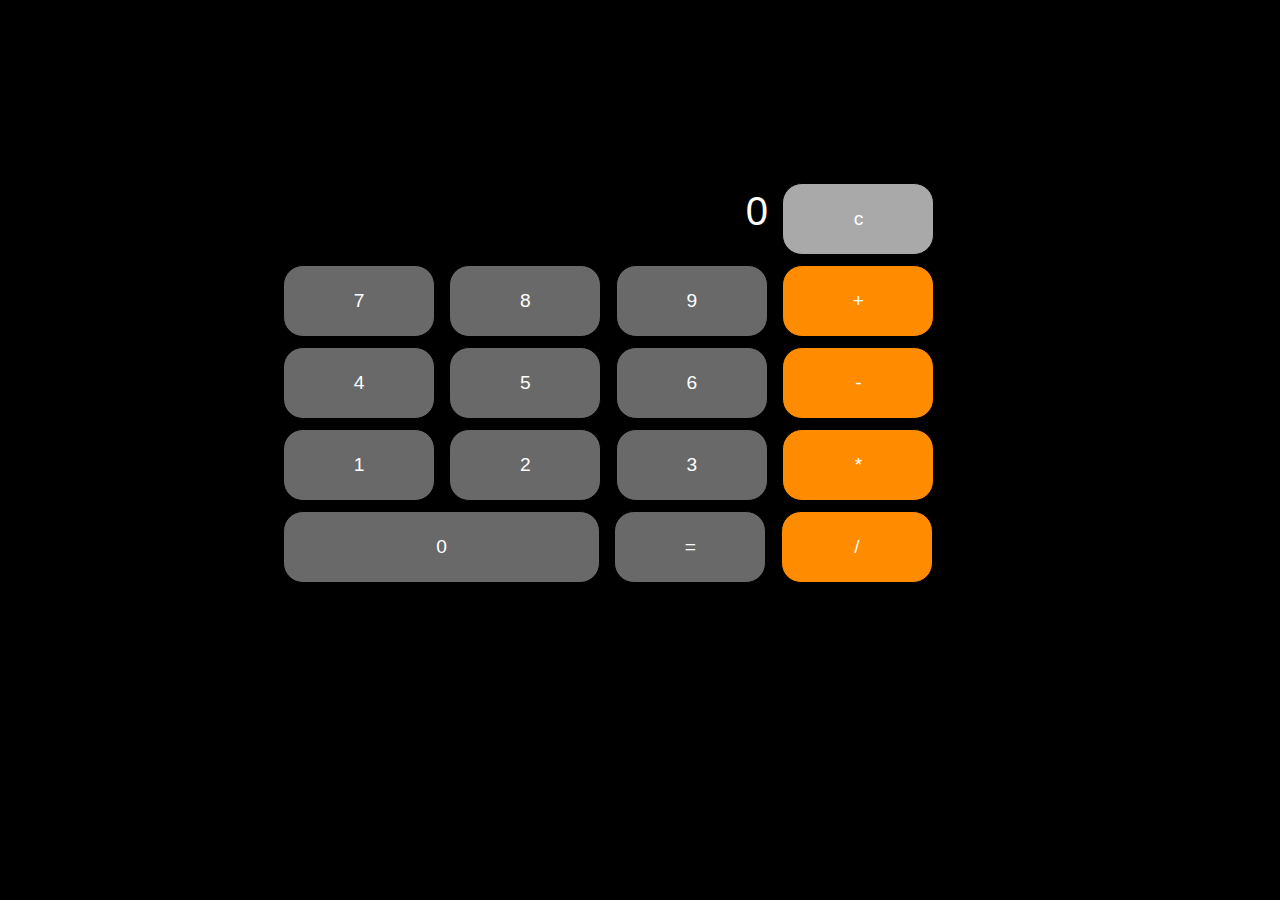
<file: calculator/index.html>
<!DOCTYPE html>
<html>
  <head>
    <title>Parcel Sandbox</title>
    <meta charset="UTF-8" />
    <link rel="stylesheet" href="src/styles.css">
  </head>

  <body>
    <div class="calculator">
      <div class="resultbox">0</div>
      <div class="btn btn-reset" value="c">c</div>
      <div class="btn btn-number" value="7">7</div>
      <div class="btn btn-number" value="8">8</div>
      <div class="btn btn-number" value="9">9</div>
      <div class="btn btn-operator" value="+">+</div>
      <div class="btn btn-number" value="4">4</div>
      <div class="btn btn-number" value="5">5</div>
      <div class="btn btn-number" value="6">6</div>
      <div class="btn btn-operator" value="-">-</div>
      <div class="btn btn-number" value="1">1</div>
      <div class="btn btn-number" value="2">2</div>
      <div class="btn btn-number" value="3">3</div>
      <div class="btn btn-operator" value="*">*</div>
      <div class="btn btn-number btn-0" value="0">0</div>
      <div class="btn btn-equals" value="=">=</div>
      <div class="btn btn-operator" value="/">/</div>
    </div>
    <script src="src/index.js"></script>
  </body>
</html>
</file>
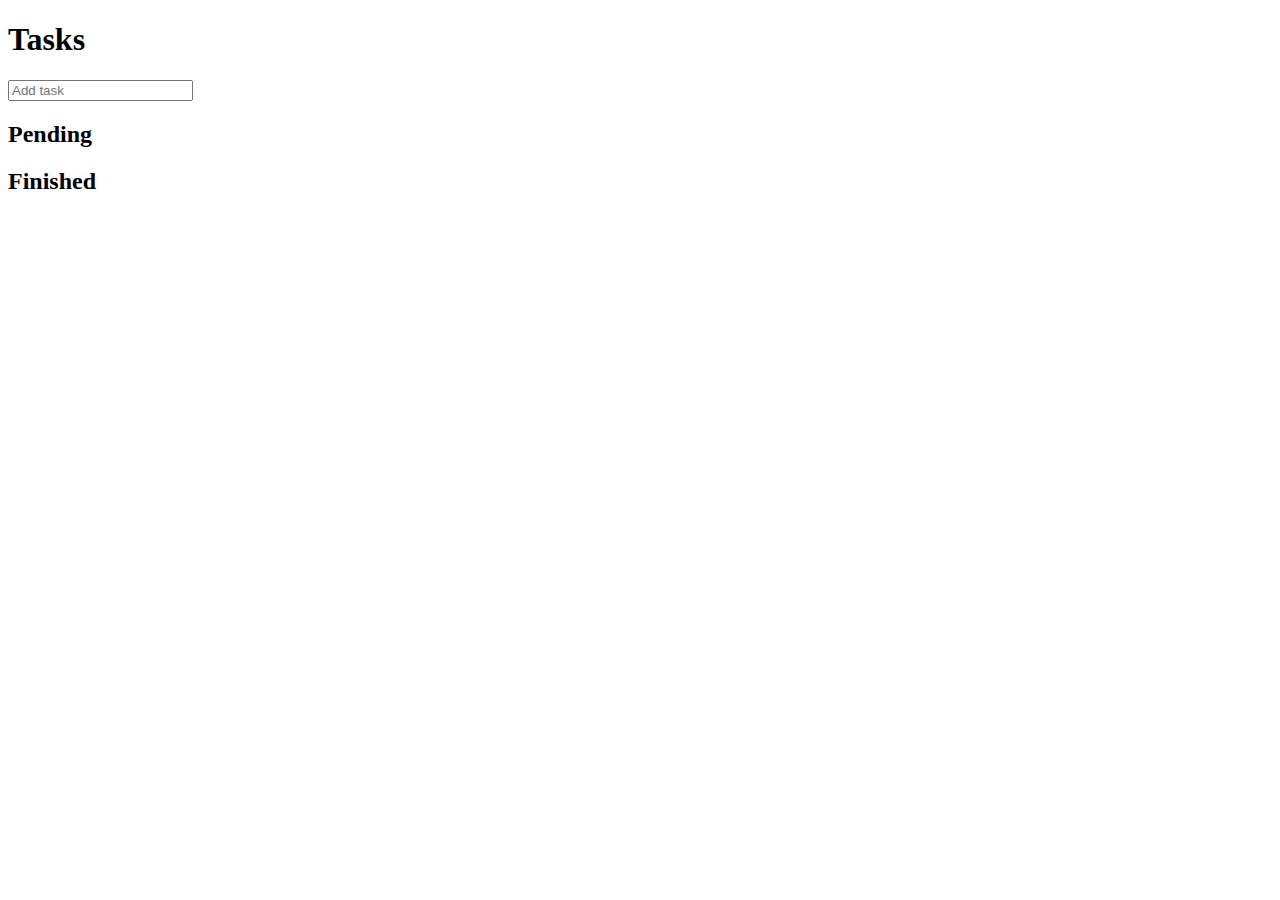
<file: to-do-list/index.html>
<!DOCTYPE html>
<html>
  <head>
    <title>Parcel Sandbox</title>
    <meta charset="UTF-8" />
  </head>

  <body>
    <h1>Tasks</h1>
    <form class="add-form" action="">
      <input class="add-inputbox" type="text" placeholder="Add task" />
    </form>
    <h2>Pending</h2>
    <ul class="pending"></ul>
    <h2>Finished</h2>
    <ul class="finished"></ul>
    <script src="src/index.js"></script>
  </body>
</html>
</file>
<file: calculator/src/styles.css>
body {
  width: 100%;
  font-family: sans-serif;
  background-color: black;
}

.calculator {
  width: 740px;
  height: 500px;
  margin: 10% auto;
  padding: 50px;
}

.resultbox {
  display: inline-block;
  width: 490px;
  padding-right: 5px;
  color: white;
  font-size: 250%;
  text-align: right;
}

.btn {
  display: inline-block;
  width: 150px;
  height: 70px;
  margin: 5px;
  border: 1px solid black;
  border-radius: 20px;
  text-align: center;
  line-height: 70px;
  font-size: 120%;
  color: white;
}

.btn:hover {
  cursor: pointer;
}

.btn-number {
  background-color: dimgray;
}

.btn-0 {
  width: 315px;
}

.btn-equals {
  background-color: dimgray;
}

.btn-reset {
  background-color: darkgray;
}

.btn-operator {
  background: darkorange;
}
</file>
